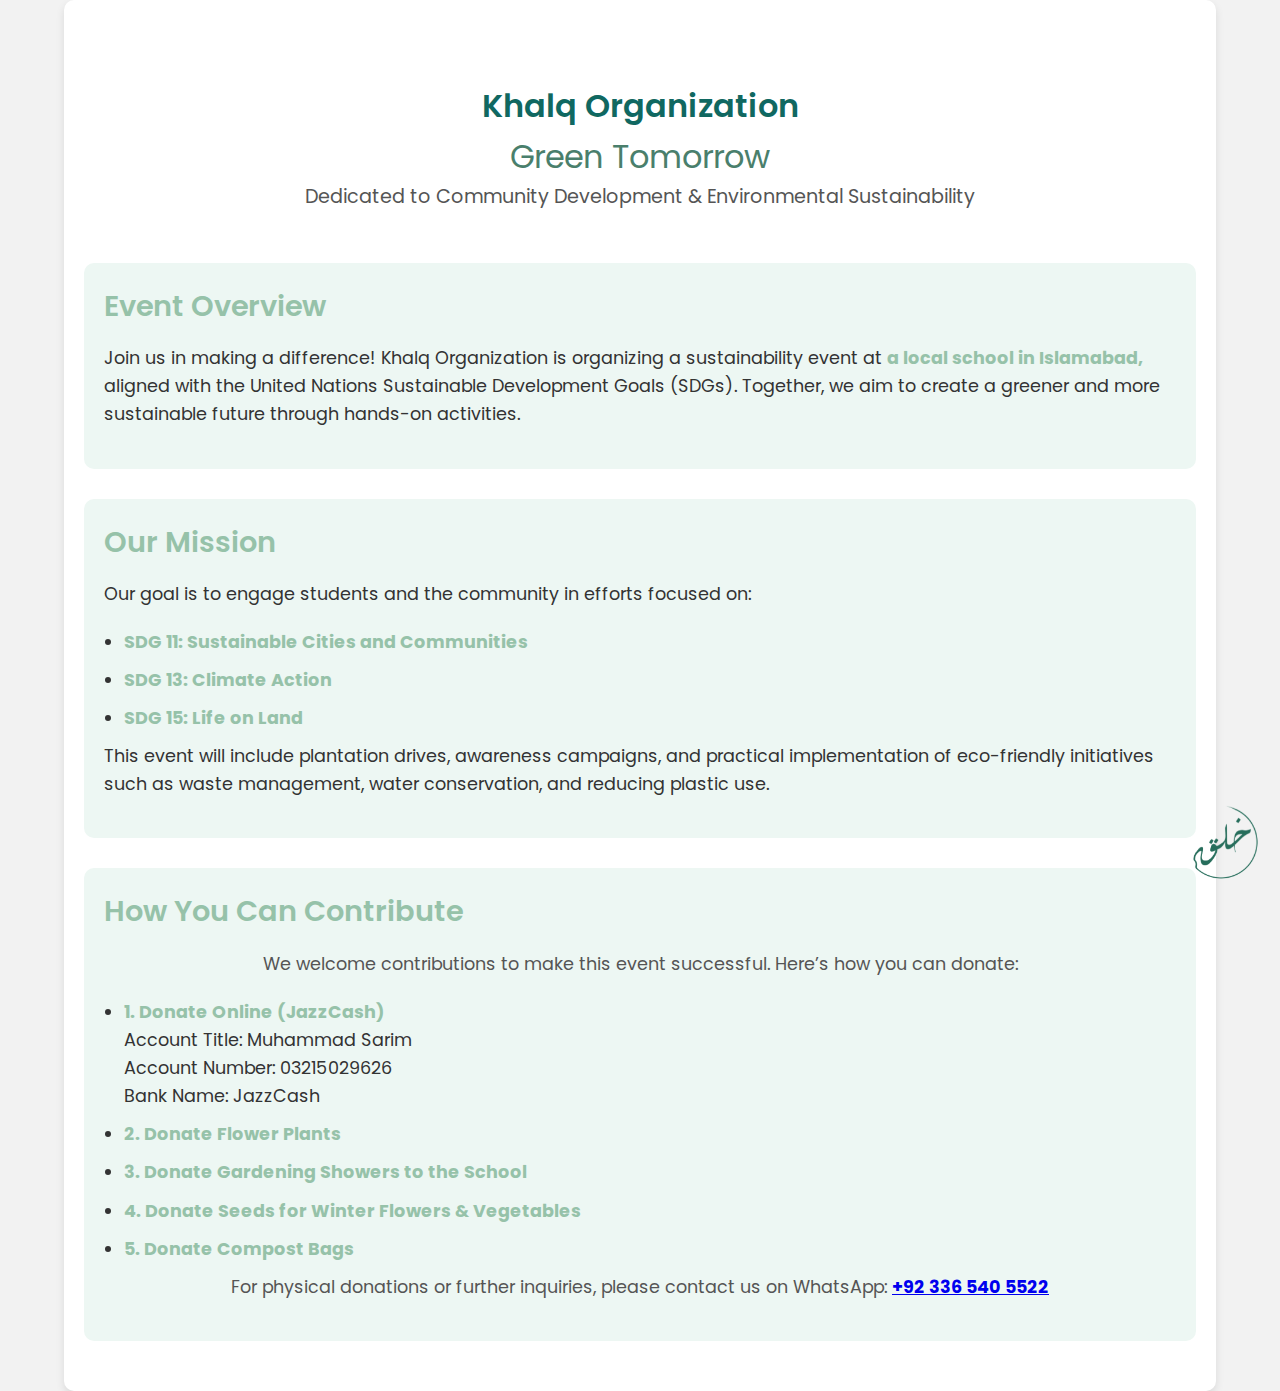
<file: index.html>
<!DOCTYPE html>
<html lang="en">
<head>
    <meta charset="UTF-8">
    <meta name="viewport" content="width=device-width, initial-scale=1.0">
    <title>Khalq Organization<br>Green Tomorrow</title>
    <link rel="stylesheet" href="khalq.css">
    <link href="https://fonts.googleapis.com/css2?family=Montserrat:wght@400;600&family=Poppins:wght@400;600&display=swap" rel="stylesheet">
</head>
<body>
    <div class="container">
        <header>
            <!-- Banner Image -->
            <div class="banner"></div>
            
            <img src="logo.png" alt="Khalq Organization Logo" class="logo">
            <h1>Khalq Organization<br>
                <span>Green Tomorrow</span>
            </h1>
            <p>Dedicated to Community Development & Environmental Sustainability</p>
        </header>

        <section class="overview">
            <h2>Event Overview</h2>
            <p>Join us in making a difference! Khalq Organization is organizing a sustainability event at <strong>a local school in Islamabad,</strong> aligned with the United Nations Sustainable Development Goals (SDGs). Together, we aim to create a greener and more sustainable future through hands-on activities.</p>
        </section>

        <section class="mission">
            <h2>Our Mission</h2>
            <p>Our goal is to engage students and the community in efforts focused on:</p>
            <ul>
                <li><strong>SDG 11: Sustainable Cities and Communities</strong></li>
                <li><strong>SDG 13: Climate Action</strong></li>
                <li><strong>SDG 15: Life on Land</strong></li>
            </ul>
            <p>This event will include plantation drives, awareness campaigns, and practical implementation of eco-friendly initiatives such as waste management, water conservation, and reducing plastic use.</p>
        </section>

        <section class="contribute">
            <h2>How You Can Contribute</h2>
            <p>We welcome contributions to make this event successful. Here’s how you can donate:</p>
            <ul>
                <li><strong>1. Donate Online (JazzCash)</strong><br>
                    Account Title: Muhammad Sarim<br>
                    Account Number: 03215029626<br>
                    Bank Name: JazzCash
                </li>
                <li><strong>2. Donate Flower Plants</strong></li>
                <li><strong>3. Donate Gardening Showers to the School</strong></li>
                <li><strong>4. Donate Seeds for Winter Flowers & Vegetables</strong></li>
                <li><strong>5. Donate Compost Bags</strong></li>
            </ul>
            <p>For physical donations or further inquiries, please contact us on WhatsApp: <strong><a href="https://wa.me/923365405522" target="_blank">+92 336 540 5522</a></strong></p>
        </section>
    </div>
    <script src="khalqq.js"></script>
</body>
</html>
</file>
<file: khalq.css>
/* Font and Global Styles */
* {
    margin: 0;
    padding: 0;
    box-sizing: border-box;
}

body {
    font-family: 'Poppins', 'Montserrat', sans-serif;
    background-color: #f2f2f2;
    color: #333;
    line-height: 1.6;
}

.container {
    width: 90%;
    max-width: 1200px;
    margin: 0 auto;
    padding: 20px;
    background-color: #fff;
    box-shadow: 0 4px 8px rgba(0, 0, 0, 0.1);
    border-radius: 10px;
}

/* Banner Image Styles */
.banner {
    position: absolute;
    top: 0;
    left: 0;
    width: 100%;
    height: 200px; /* Adjust height as needed */
    background-image: url('khalq linkedin banner.png'); /* Image file name */
    background-size: cover;
    background-position: center;
    opacity: 0.3; /* Adjust transparency */
    z-index: -1; /* Ensure it stays behind other content */
}

/* Logo fixed to the bottom right */
.logo {
    position: fixed;
    bottom: 20px; /* Distance from the bottom of the screen */
    right: 20px; /* Distance from the right edge of the screen */
    max-width: 70px; /* Adjust size as needed */
    height: auto;
    z-index: 10; /* Ensure logo stays above other elements */
}

/* Header Styles */
header {
    text-align: center;
    padding: 60px 20px 20px; /* Adjust padding to ensure space for title and banner */
    position: relative;
}

header h1 {
    color: #106861; /* Darker color for "Khalq Organization" */
    font-size: 2em; /* Decrease font size of title */
    font-weight: 600;
    margin-top: 0; /* Remove margin-top to adjust based on padding */
}

header h1 span {
    display: block;
    color: #4a7f6c; /* Lighter color for "Green Tomorrow" */
    font-weight: normal;
}

header p {
    color: #555;
    font-size: 1.2em;
}

/* Section Styles */
section {
    margin: 30px 0;
    padding: 20px;
    border-radius: 10px;
    background-color: #edf7f3;
}

section h2 {
    color: #96c2a9;
    font-size: 1.8em;
    font-weight: 600;
    margin-bottom: 15px;
}

section p {
    font-size: 1.1em;
    color: #333;
    margin-bottom: 20px;
}

ul {
    list-style-type: disc;
    padding-left: 20px;
}

ul li {
    margin: 10px 0;
    font-size: 1.1em;
    color: #333;
}

strong {
    color: #96c2a9;
}

/* Hover Animation */
section:hover {
    transition: all 0.3s ease;
    transform: scale(1.02);
    box-shadow: 0 8px 16px rgba(0, 0, 0, 0.15);
}

/* Footer Contact Styles */
.contribute p {
    color: #555;
    font-size: 1.1em;
    text-align: center;
}

/* Responsive Styles */
@media (max-width: 768px) {
    header h1 {
        font-size: 1.5em; /* Further decrease font size for smaller screens */
    }

    header h1 span {
        font-size: 1em; /* Adjust font size for the secondary part */
    }

    .logo {
        max-width: 50px; /* Further decrease logo size on smaller screens */
    }

    section h2 {
        font-size: 1.5em;
    }

    section p, ul li {
        font-size: 1em;
    }
}
</file>
